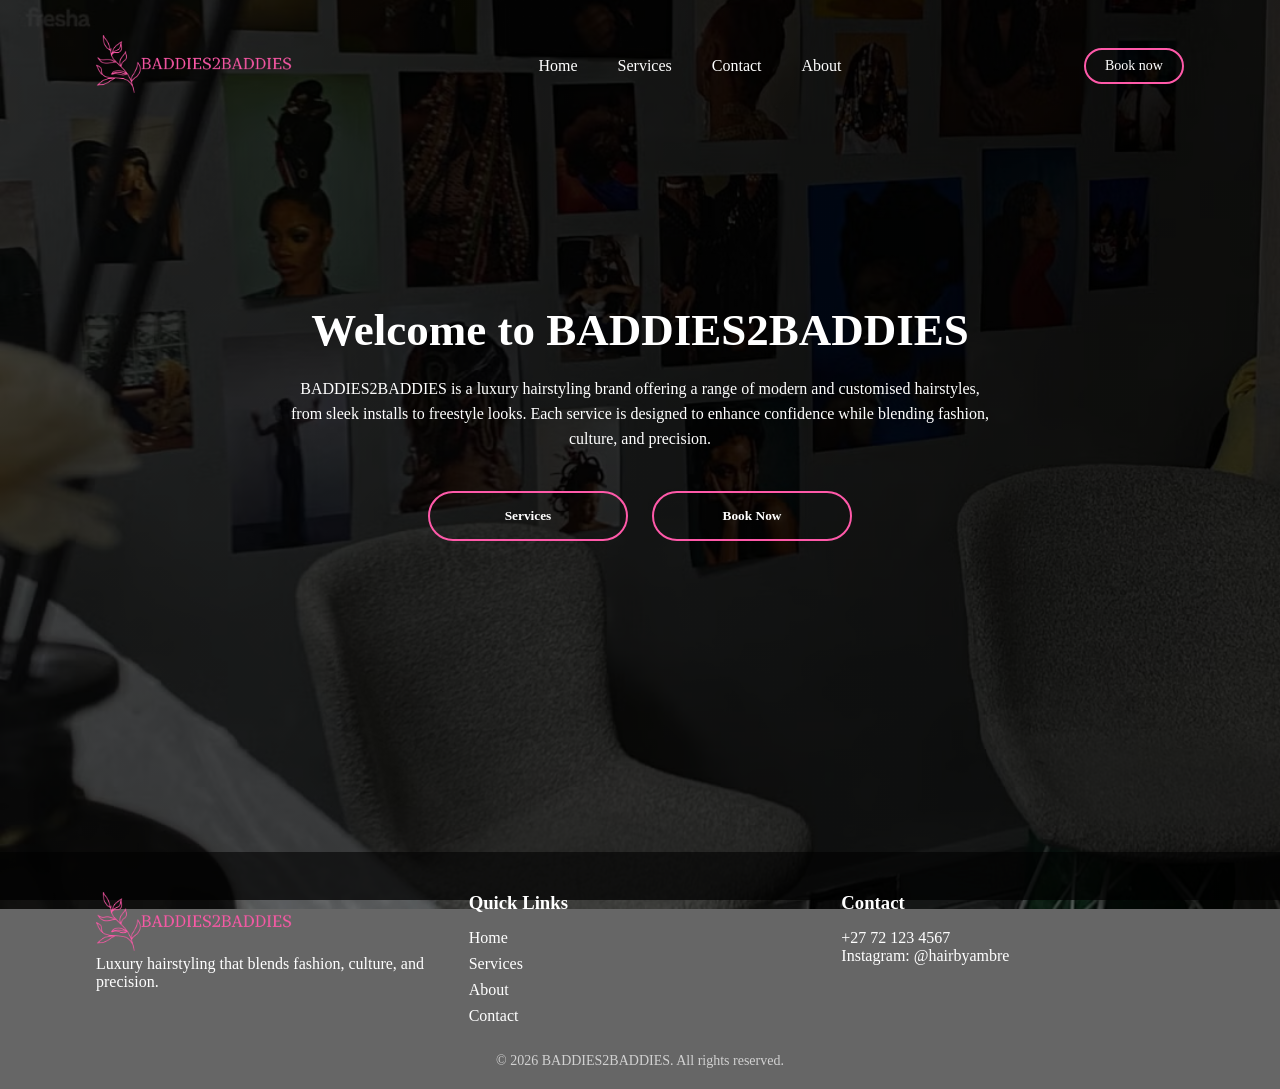
<file: index.html>
<!DOCTYPE html>
<html lang="en">
<head>
    <meta charset="UTF-8">
    <meta name="viewport" content="width=device-width, initial-scale=1.0">
    <link rel="stylesheet" href="css/style.css">
    <title>Home</title>
</head>
<body>

<!--Navigation bar section-->

    <header class="banner">
        <nav class="navbar">
            <a href="index.html"><img src="Images/BADDIES2BADDIES.png" alt="Logo"></a>
            <ul id="navMenu">
                <li class="nav-item"><a href="index.html">Home</a></li>
                <li class="nav-item"><a href="Services.html">Services</a></li>
                <li class="nav-item"><a href="Contact Us.html">Contact</a></li>
                <li class="nav-item"><a href="About.html">About</a></li>
            </ul>
            
            <div class="mobile-buttons">
                <button onclick="location.href='Booking.html'" class="btn-nav">Book now</button>
                <button class="menu-toggle" id="menuToggle">☰</button>
            </div>
            
        </nav>
    </header>

    <main>

 <!--Hero section of the home page-->   

    <section class="home-hero">
        <div class="content">

            <h1>Welcome to BADDIES2BADDIES</h1>
            <p>
                BADDIES2BADDIES is a luxury hairstyling brand offering a range of modern and customised hairstyles,
                from sleek installs to freestyle looks. Each service is designed to enhance confidence while
                blending fashion, culture, and precision.
            </p>

            <button onclick="location.href='Services.html'" class="btn-hero"><span></span>Services</button>
            <button onclick="location.href='Booking.html'" class="btn-hero"><span></span>Book Now</button>
        
        </div>
    </section>

    </main>

    <!--Footer section of the home page-->

    <footer class="footer">
        <div class="footer-content">
<!--logo section of the footer-->
            <div class="footer-left">
                <a href="index.html"><img src="Images/BADDIES2BADDIES.png" alt="Logo"></a>
                <p>Luxury hairstyling that blends fashion, culture, and precision.</p>
            </div>
<!--navigation links section of the footer-->
            <div class="footer-center">
                <h3>Quick Links</h3>
                <a href="index.html">Home</a>
                <a href="Services.html">Services</a>
                <a href="About.html">About</a>
                <a href="Contact Us.html">Contact</a>
            </div>
<!--contact information section of the footer-->
            <div class="footer-right">
                <h3>Contact</h3>
                <p>+27 72 123 4567</p>
                <p>Instagram: @hairbyambre</p>
            </div>

        </div>

        <div class="footer-bottom">
            <p>&copy; 2026 BADDIES2BADDIES. All rights reserved.</p>
        </div>
    </footer>

    <script src="js/script.js"></script>

</body>
</html>
</file>
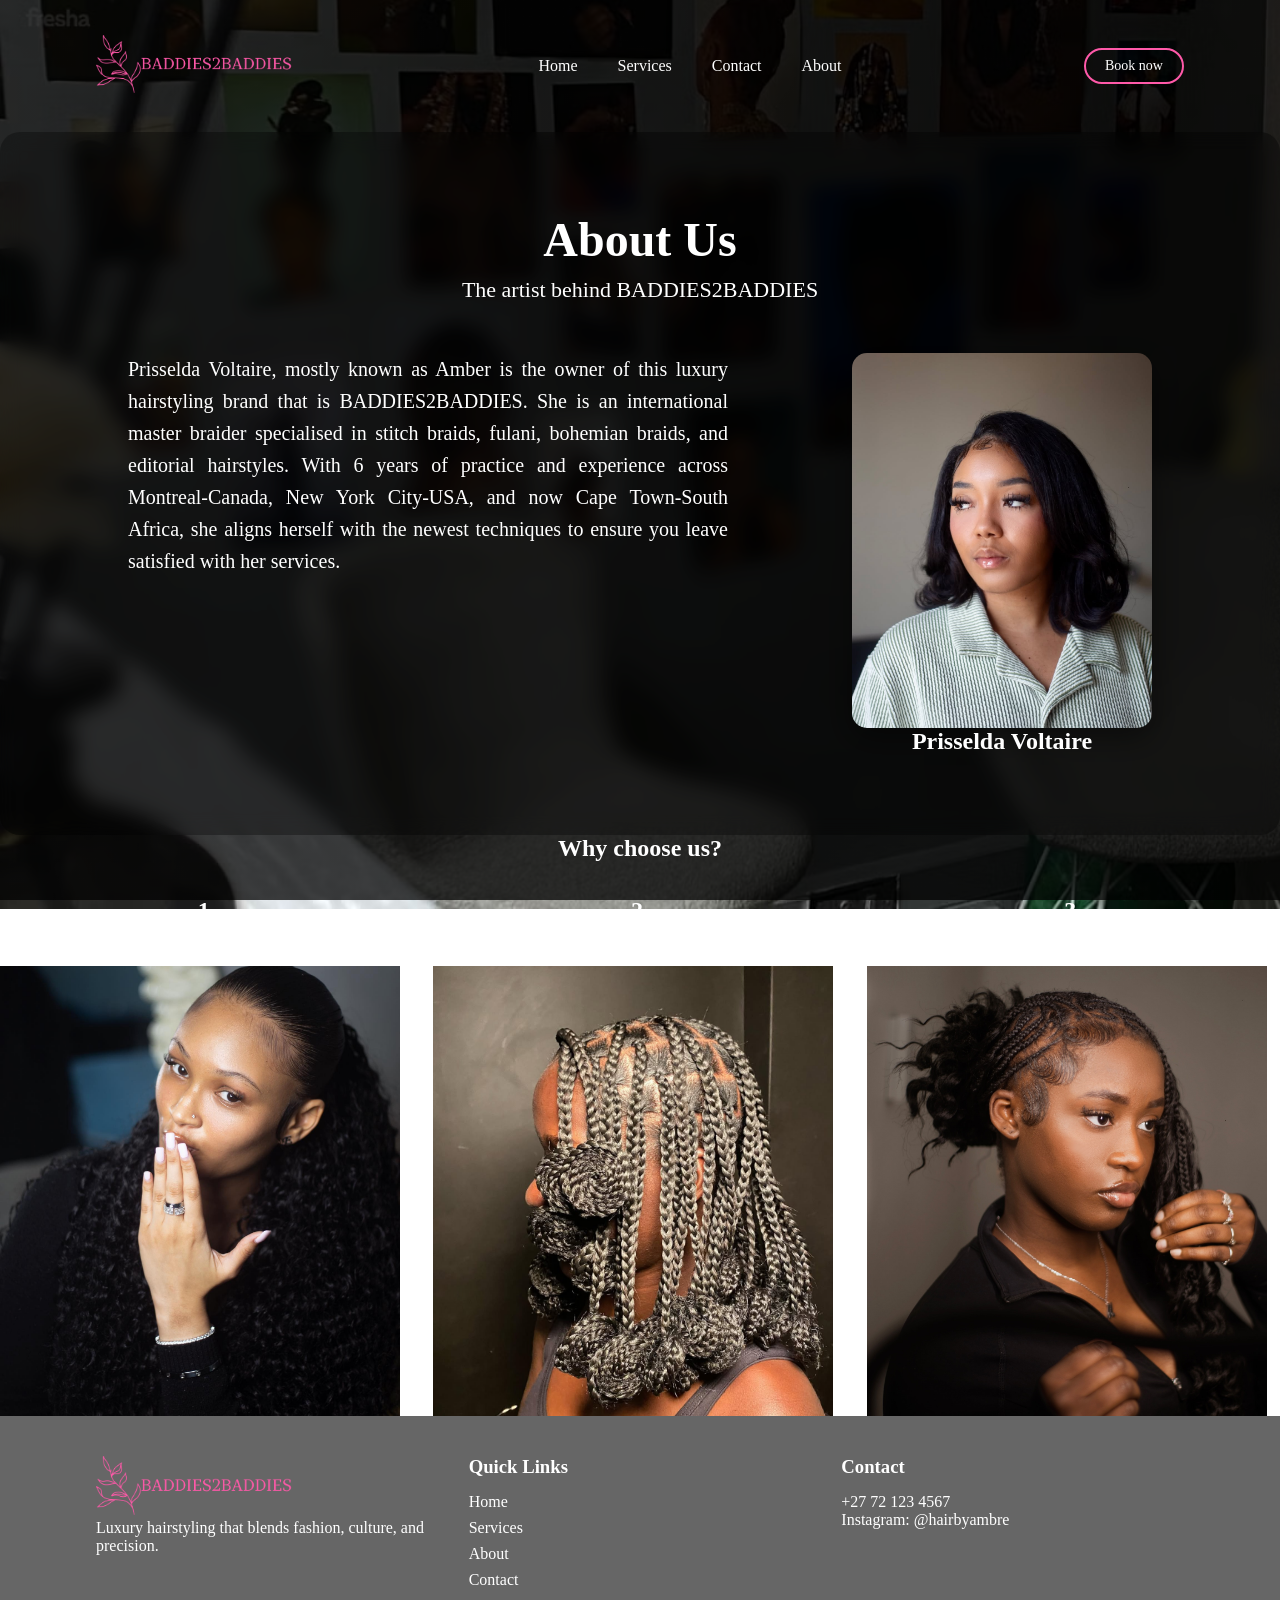
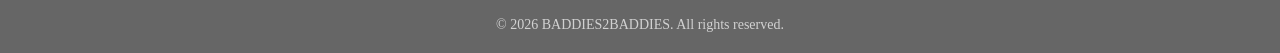
<file: About.html>
<!DOCTYPE html>
<html lang="en">

<head>
    <meta charset="UTF-8">
    <meta name="viewport" content="width=device-width, initial-scale=1.0">
    <link rel="stylesheet" href="css/style.css">
    <title>About Us</title>
</head>
<body>

    <!--Navigation bar section-->

    <header class="banner">
        <nav class="navbar">
            <a href="index.html"><img src="Images/BADDIES2BADDIES.png" alt="Logo"></a>
            <ul id="navMenu">
                <li class="nav-item"><a href="index.html">Home</a></li>
                <li class="nav-item"><a href="Services.html">Services</a></li>
                <li class="nav-item"><a href="Contact Us.html">Contact</a></li>
                <li class="nav-item"><a href="About.html">About</a></li>
            </ul>
            
            <div class="mobile-buttons">
                <button onclick="location.href='Booking.html'" class="btn-nav">Book now</button>
                <button class="menu-toggle" id="menuToggle">☰</button>
            </div>
            
        </nav>
    </header>

<main>

<!--Hero section-->

    <section class="about-section">
        <div class="about-heading">
            <h1>About Us</h1>
            <h2>The artist behind BADDIES2BADDIES</h2>
        </div>

        <div class="about-row">

            <div class="about-left">
                <p>
                Prisselda Voltaire, mostly known as Amber is the owner of this luxury hairstyling brand that is BADDIES2BADDIES.
                She is an international master braider specialised in stitch braids, fulani, bohemian braids, and editorial hairstyles.
                With 6 years of practice and experience across Montreal-Canada, New York City-USA, and now Cape Town-South Africa,
                she aligns herself with the newest techniques to ensure you leave satisfied with her services.
                </p>
            </div>

            <div class="about-right">
                <img src="Images/Amber1.jpg" alt="Artist image">
                <h2>Prisselda Voltaire</h2>
            </div>

        </div>
    </section>

    <!--Features of the About page-->
    <section class="about-benefits">

        <h1>Why choose us?</h1>
            
        <div class="about-benefits-row">
            <div class="about-benefits-box">
                <h2>1.</h2>
                <h3>Attention to details</h3>
                <img src="Images/gallery1.jpg">
            </div>
                
            <div class="about-benefits-box">
                <h2>2.</h2>
                <h3>Customised looks</h3>
                <img src="Images/designbraids.jpg">
            </div>

            <div class="about-benefits-box">
                <h2>3.</h2>
                <h3>Flawless results</h3>
                <img src="Images/gallery6.jpg">
            </div>
        </div>

    </section>

</main>

<!--Footer section of the about page-->

    <footer class="footer">
        <div class="footer-content">
<!--logo section of the footer-->
            <div class="footer-left">
                <a href="index.html"><img src="Images/BADDIES2BADDIES.png" alt="Logo"></a>
                <p>Luxury hairstyling that blends fashion, culture, and precision.</p>
            </div>
<!--navigation links section of the footer-->
            <div class="footer-center">
                <h3>Quick Links</h3>
                <a href="index.html">Home</a>
                <a href="Services.html">Services</a>
                <a href="About.html">About</a>
                <a href="Contact Us.html">Contact</a>
            </div>
<!--contact information section of the footer-->
            <div class="footer-right">
                <h3>Contact</h3>
                <p>+27 72 123 4567</p>
                <p>Instagram: @hairbyambre</p>
            </div>

        </div>

        <div class="footer-bottom">
            <p>&copy; 2026 BADDIES2BADDIES. All rights reserved.</p>
        </div>
    </footer>

<script src="js/script.js"></script>

</body>
</html>
</file>
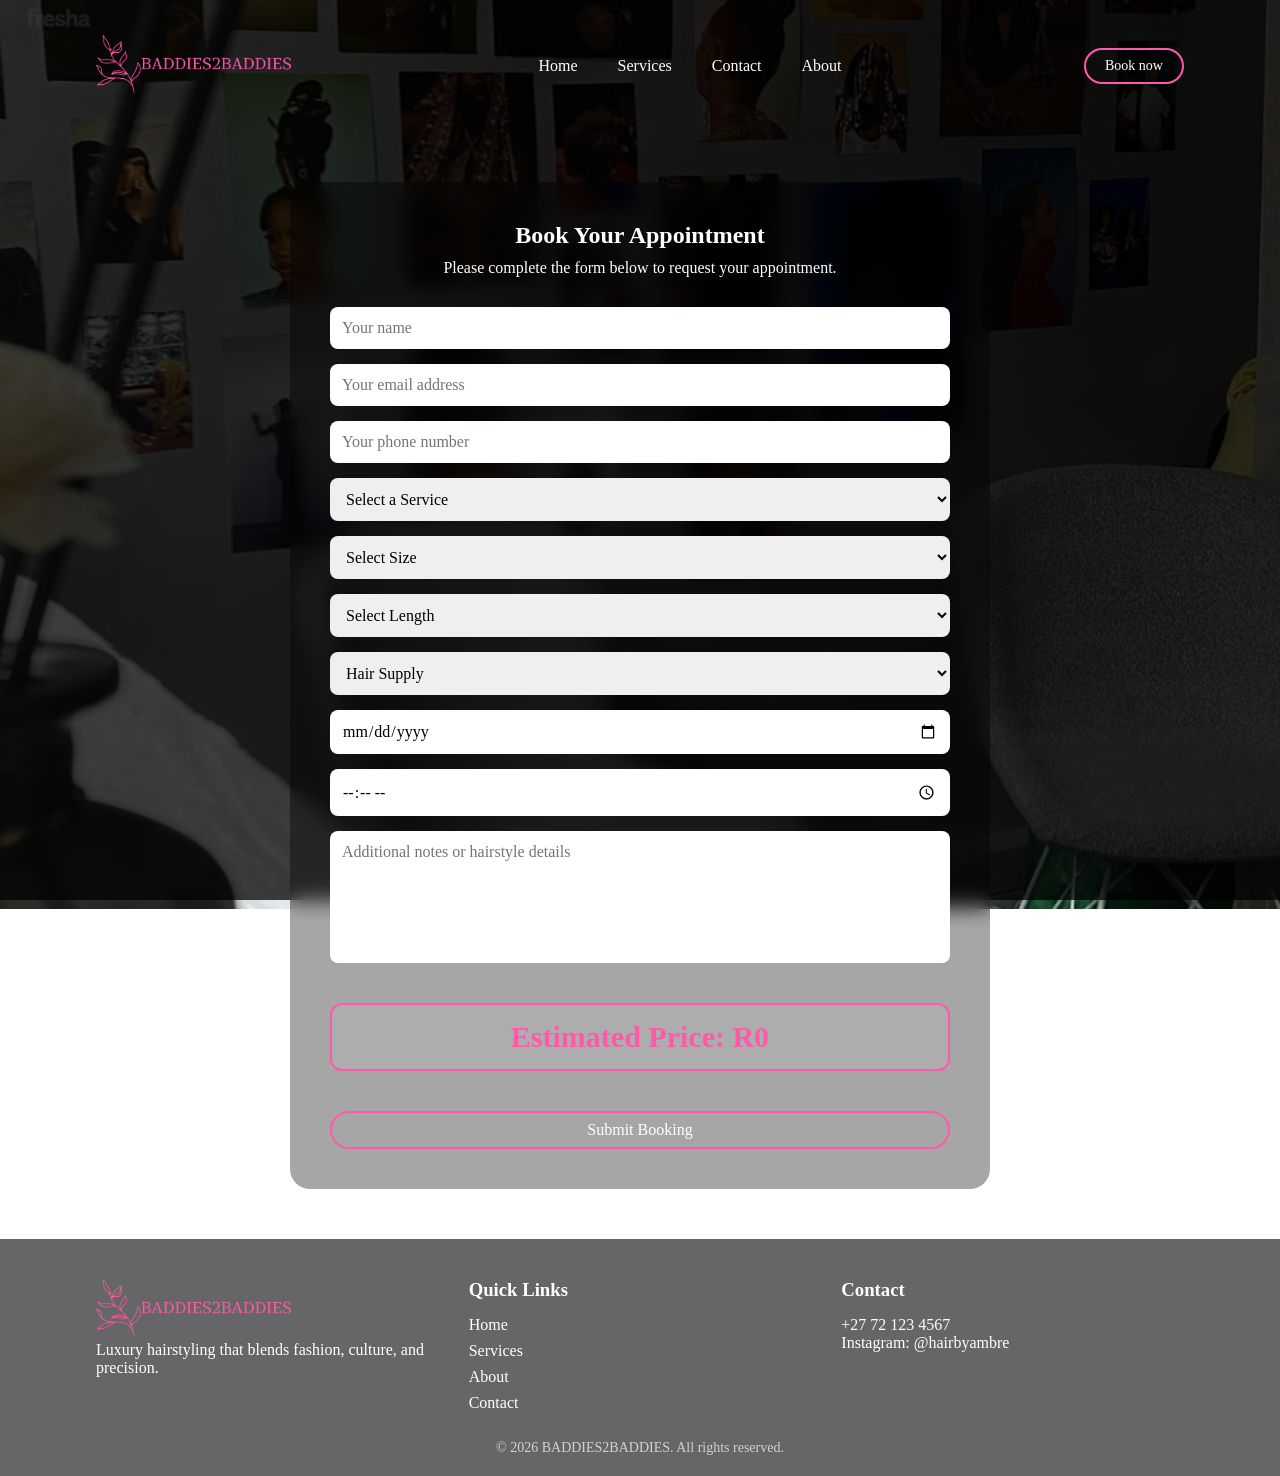
<file: Booking.html>
<!DOCTYPE html>
<html lang="en">
<head>
    <meta charset="UTF-8">
    <meta name="viewport" content="width=device-width, initial-scale=1.0">
    <link rel="stylesheet" href="css/style.css">
    <title>Booking</title>
</head>
<body>
    
<!--Navigation bar section-->

    <header class="banner">
        <nav class="navbar">
            <a href="index.html"><img src="Images/BADDIES2BADDIES.png" alt="Logo"></a>
            <ul id="navMenu">
                <li class="nav-item"><a href="index.html">Home</a></li>
                <li class="nav-item"><a href="Services.html">Services</a></li>
                <li class="nav-item"><a href="Contact Us.html">Contact</a></li>
                <li class="nav-item"><a href="About.html">About</a></li>
            </ul>
            
            <div class="mobile-buttons">
                <button onclick="location.href='Booking.html'" class="btn-nav">Book now</button>
                <button class="menu-toggle" id="menuToggle">☰</button>
            </div>
            
        </nav>
    </header>

<!--Hero section of the booking page-->

    <main>
        <section class="booking-section">
            <div class="booking-heading">
                <h1>Book Your Appointment</h1>
                <p>Please complete the form below to request your appointment.</p>
            </div>

            <!--Booking form section of the booking page-->

        <form class="booking-form" id="bookingForm">
            <input type="text" id="name" placeholder="Your name" required>
            <input type="email" id="email" placeholder="Your email address" required>
            <input type="tel" id="phone" placeholder="Your phone number" required>

        <select id="service" required>
            <option value="">Select a Service</option>
            <option value="Knotless Braids">Knotless Braids</option>
            <option value="Fulani Braids">Fulani Braids</option>
            <option value="Stitch Braids">Stitch Braids</option>
            <option value="Locs & Protective Styles">Locs & Protective Styles</option>
            <option value="Quick Hairstyles">Quick Hairstyles</option>
            <option value="Intricate Hairstyles / New Designs">Intricate Hairstyles / New Designs</option> 
        </select>

        <select id="size" required>
            <option value="">Select Size</option>
            <option value="Small">Small</option>
            <option value="Medium">Medium</option>
            <option value="Large">Large</option>
        </select>

        <select id="length" required>
            <option value="">Select Length</option>
            <option value="Shoulder Length">Shoulder Length</option>
            <option value="Mid-Back Length">Mid-Back Length</option>
            <option value="Waist Length">Waist Length</option>
            <option value="Extra Long">Extra Long</option>
        </select>

        <select id="hairSupply" required>
            <option value="">Hair Supply</option>
            <option value="Salon Provides Hair">Salon Provides Hair</option>
            <option value="I Will Bring My Own Hair">I Will Bring My Own Hair</option>
        </select>

            <input type="date" id="date" required>
            <input type="time" id="time" required>
            <textarea id="notes" rows="6" placeholder="Additional notes or hairstyle details"></textarea>
            <p id="estimatedPrice">Estimated Price: R0</p>
            <button type="submit" class="btn-nav">Submit Booking</button>
        </form>
        </section>

    </main>

    <!--Footer section of the booking page-->

    <footer class="footer">
        <div class="footer-content">
<!--logo section of the footer-->
            <div class="footer-left">
                <a href="index.html"><img src="Images/BADDIES2BADDIES.png" alt="Logo"></a>
                <p>Luxury hairstyling that blends fashion, culture, and precision.</p>
            </div>
<!--navigation links section of the footer-->
            <div class="footer-center">
                <h3>Quick Links</h3>
                <a href="index.html">Home</a>
                <a href="Services.html">Services</a>
                <a href="About.html">About</a>
                <a href="Contact Us.html">Contact</a>
            </div>
<!--contact information section of the footer-->
            <div class="footer-right">
                <h3>Contact</h3>
                <p>+27 72 123 4567</p>
                <p>Instagram: @hairbyambre</p>
            </div>

        </div>

        <div class="footer-bottom">
            <p>&copy; 2026 BADDIES2BADDIES. All rights reserved.</p>
        </div>
    </footer>

<script src="js/script.js"></script>

</body>
</html>
</file>
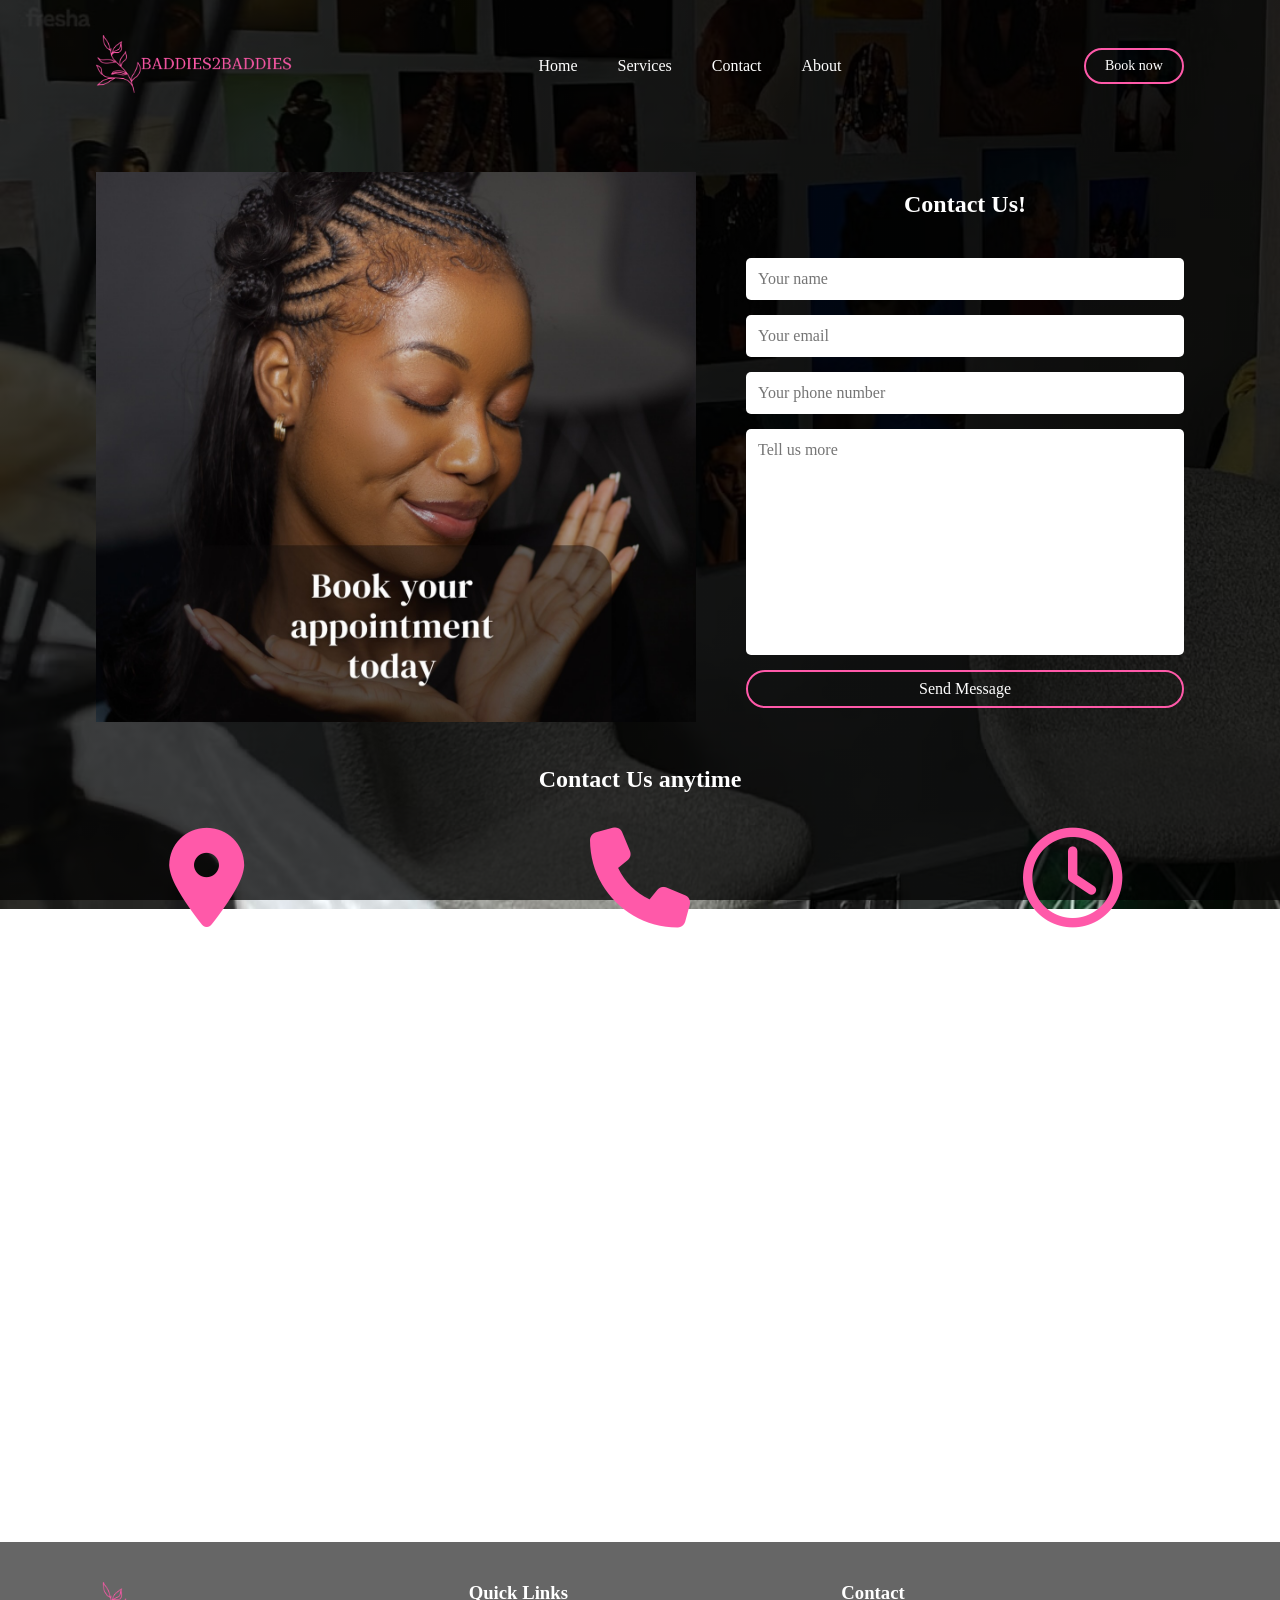
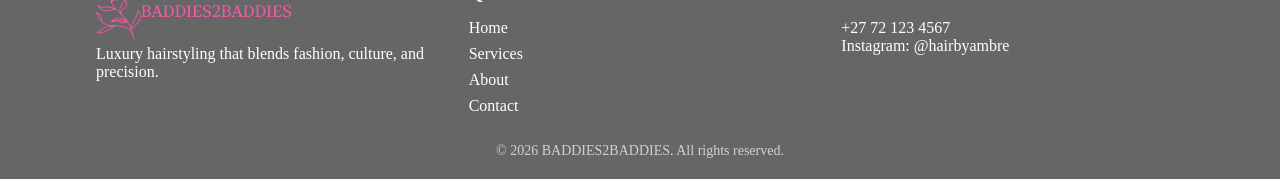
<file: Contact Us.html>
<!DOCTYPE html>
<html lang="en">
<head>
    <meta charset="UTF-8">
    <meta name="viewport" content="width=device-width, initial-scale=1.0">
    <link rel="stylesheet" href="css/style.css">
    <link rel="stylesheet" href="https://cdnjs.cloudflare.com/ajax/libs/font-awesome/6.4.0/css/all.min.css">
    <title>Contact Us</title>
</head>
<body>

    <!--Navigation bar section-->

    <header class="banner">
        <nav class="navbar">
            <a href="index.html"><img src="Images/BADDIES2BADDIES.png" alt="Logo"></a>
            <ul id="navMenu">
                <li class="nav-item"><a href="index.html">Home</a></li>
                <li class="nav-item"><a href="Services.html">Services</a></li>
                <li class="nav-item"><a href="Contact Us.html">Contact</a></li>
                <li class="nav-item"><a href="About.html">About</a></li>
            </ul>
            
            <div class="mobile-buttons">
                <button onclick="location.href='Booking.html'" class="btn-nav">Book now</button>
                <button class="menu-toggle" id="menuToggle">☰</button>
            </div>
            
        </nav>
    </header>

    <main>

        <!--Hero section-->

        <section class="contactus">
            <div class="contactus-left">

                <img src="Images/bookyourapointment.jpg" alt="Contact Us Image">

            </div>
<!--Form section-->
            <div class="contactus-right">
                <h1>Contact Us!</h1>

                <form class="contact-form">
                    <input type="text" placeholder="Your name" required>
                    <input type="email" placeholder="Your email" required>
                    <input type="tel" placeholder="Your phone number">
                    <textarea placeholder="Tell us more" rows="10" required></textarea>
                    <button type="submit" class="btn-nav">Send Message</button>
                </form>
            </div>
        </section>

 <!--Features of the Contact Us page-->  

        <section class="contactus-findus">
            <h1>Contact Us anytime</h1>

            <div class="contactus-findus-row">
                <div class="contactus-findus-item">
                    <i class="fa-solid fa-location-dot"></i>
                    <h2>Our Address</h2>
                    <p>12 Jetty Street, 3rd floor,Cape Town <br>City Centre, Cape Town, Western Cape</p>
                </div>

                <div class="contactus-findus-item">
                    <i class="fa-solid fa-phone"></i>
                    <h2>Phone/Social</h2>
                    <p>+72 123 4567</p>
                    <p>Instagram:@hairbyambre</p>
                </div>

                <div class="contactus-findus-item">
                    <i class="fa-regular fa-clock"></i>
                    <h2>Opening Hours</h2>
                    <p>MON-SUN, 9AM-6PM</p>
                    <p>SATURDAY, CLOSED</p>
                </div>

            </div>
                
        </section>

<!--Map section-->

        <section class="map-section">
            <h2>Find Us</h2>
            <iframe
                src="https://www.google.com/maps?q=12%20Jetty%20Street%20Cape%20Town&output=embed"
                width="100%"
                height="400"
                style="border:0;"
                allowfullscreen=""
                loading="lazy">
            </iframe>
        </section>

</main>

    <footer class="footer">
        <div class="footer-content">
<!--logo section of the footer-->
            <div class="footer-left">
                <a href="index.html"><img src="Images/BADDIES2BADDIES.png" alt="Logo"></a>
                <p>Luxury hairstyling that blends fashion, culture, and precision.</p>
            </div>
<!--navigation links section of the footer-->
            <div class="footer-center">
                <h3>Quick Links</h3>
                <a href="index.html">Home</a>
                <a href="Services.html">Services</a>
                <a href="About.html">About</a>
                <a href="Contact Us.html">Contact</a>
            </div>
<!--contact information section of the footer-->
            <div class="footer-right">
                <h3>Contact</h3>
                <p>+27 72 123 4567</p>
                <p>Instagram: @hairbyambre</p>
            </div>

        </div>

        <div class="footer-bottom">
            <p>&copy; 2026 BADDIES2BADDIES. All rights reserved.</p>
        </div>
    </footer>

<script src="js/script.js"></script>

</body>
</html>
</file>
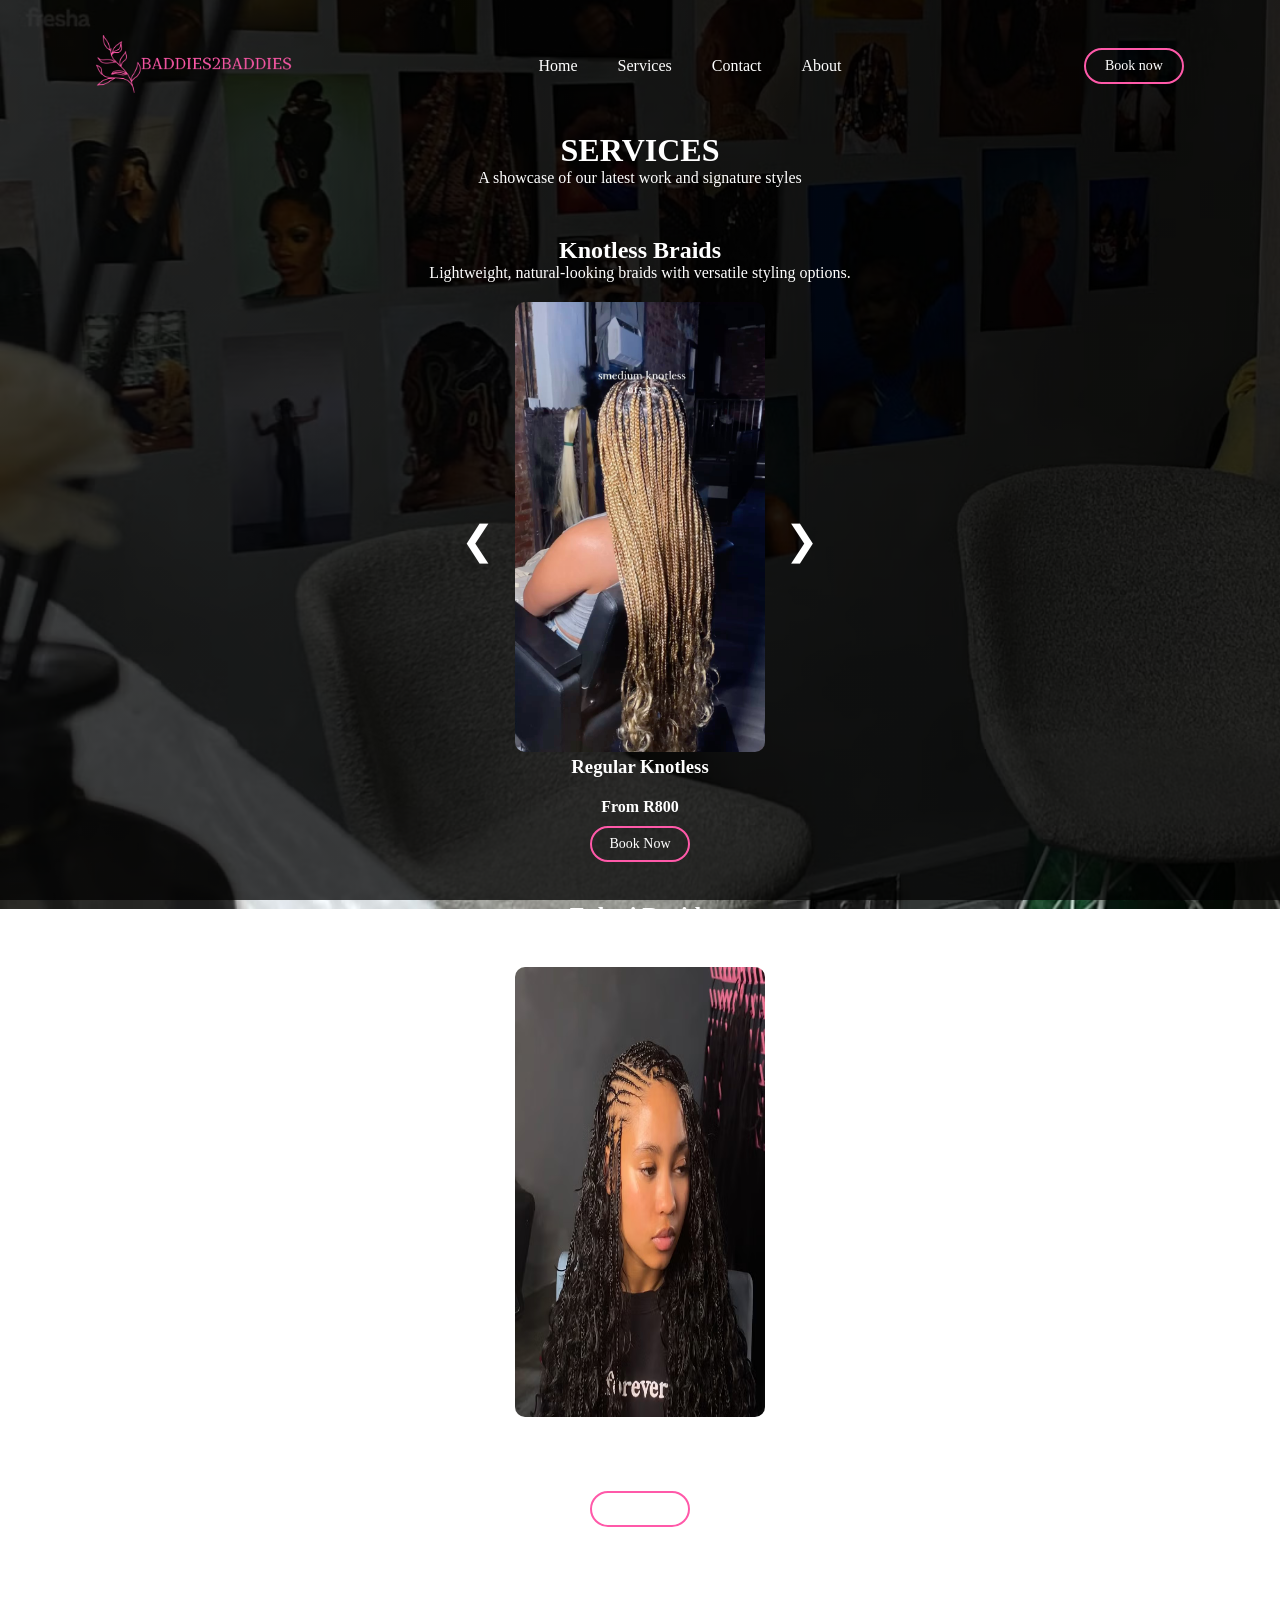
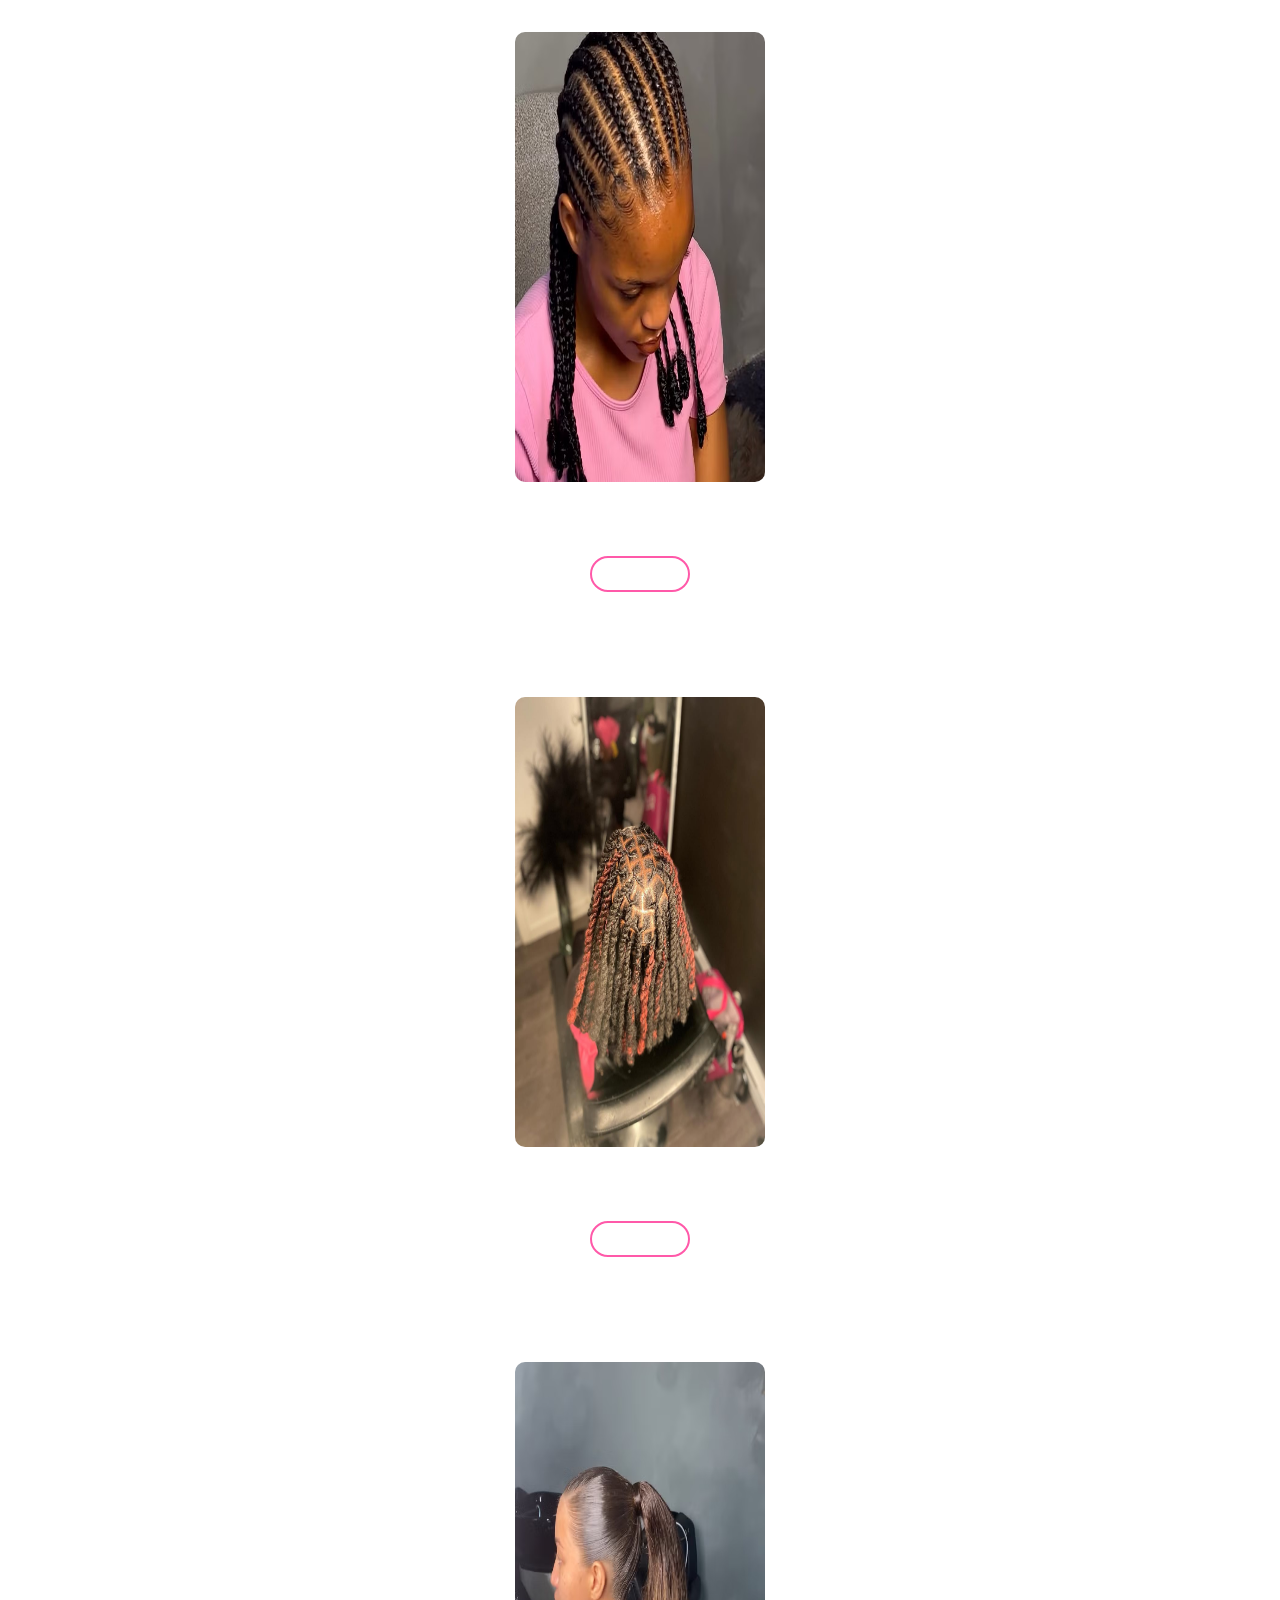
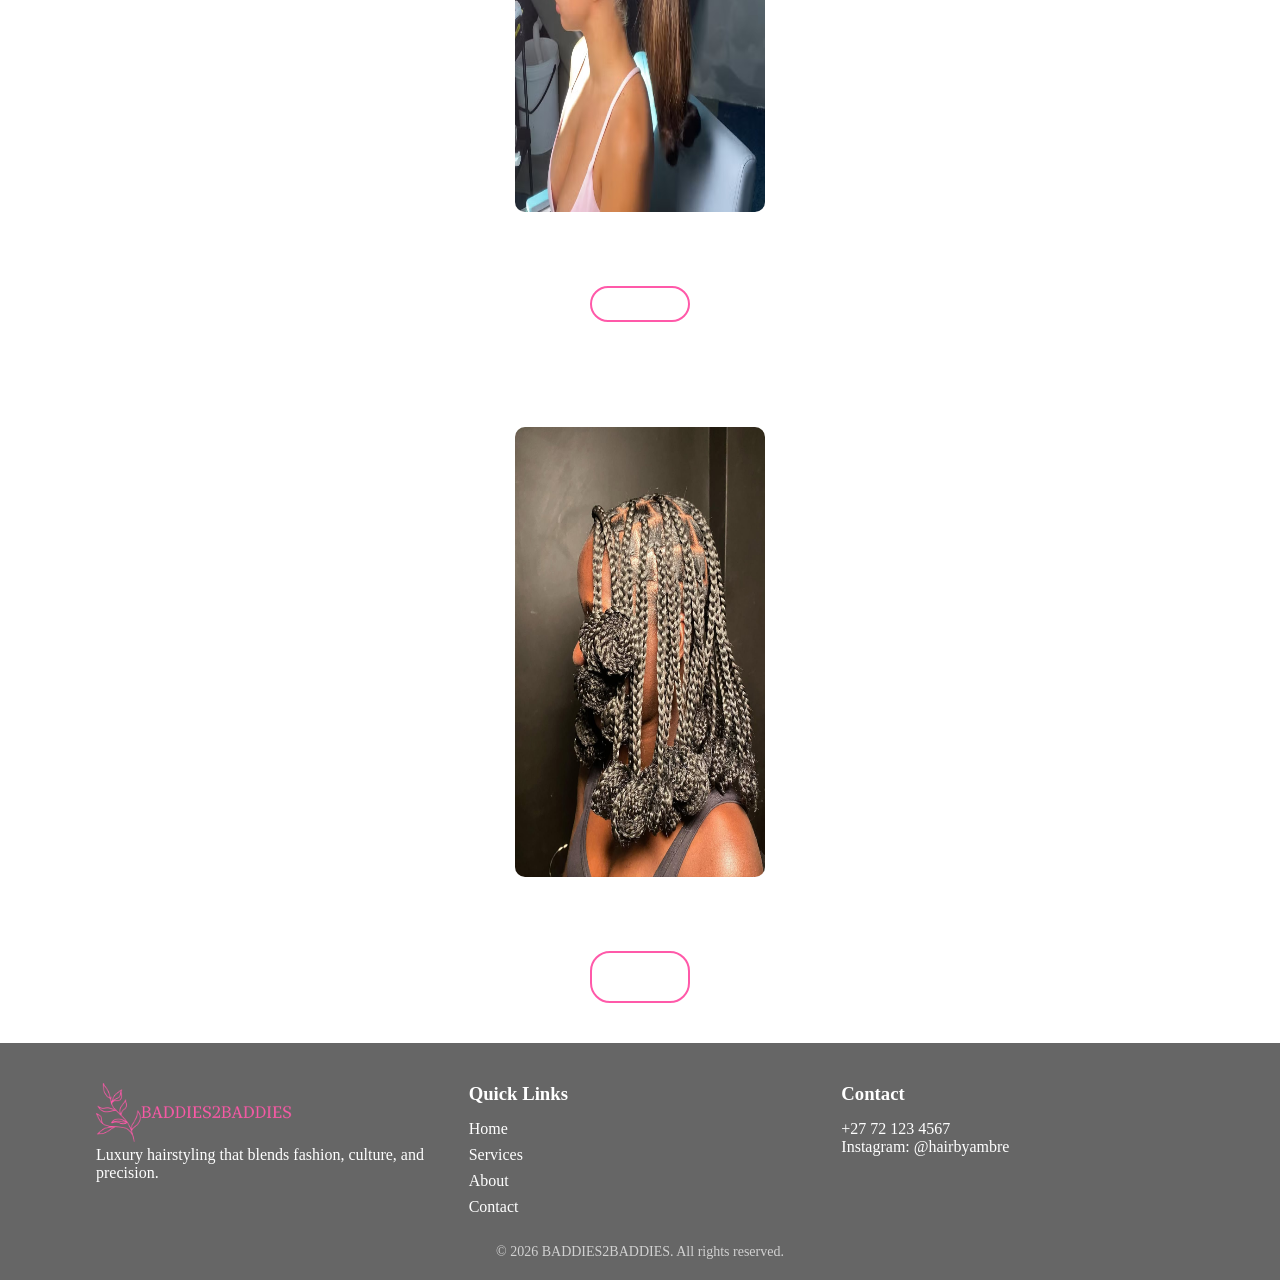
<file: Services.html>
<!DOCTYPE html>
<html lang="en">
<head>
    <meta charset="UTF-8">
    <meta name="viewport" content="width=device-width, initial-scale=1.0">
    <link rel="stylesheet" href="css/style.css">
    <title>Services</title>
</head>
<body>

<!--Navigation bar section-->

    <header class="banner">
        <nav class="navbar">
            <a href="index.html"><img src="Images/BADDIES2BADDIES.png" alt="Logo"></a>
            <ul id="navMenu">
                <li class="nav-item"><a href="index.html">Home</a></li>
                <li class="nav-item"><a href="Services.html">Services</a></li>
                <li class="nav-item"><a href="Contact Us.html">Contact</a></li>
                <li class="nav-item"><a href="About.html">About</a></li>
            </ul>
            
            <div class="mobile-buttons">
                <button onclick="location.href='Booking.html'" class="btn-nav">Book now</button>
                <button class="menu-toggle" id="menuToggle">☰</button>
            </div>
            
        </nav>
    </header>

   <main>

<!--Services section of the services page-->

<div class="services">

    <div class="services-heading">
        <h1>SERVICES</h1>
        <p>A showcase of our latest work and signature styles</p>
    </div>

    <section class="service-card">
        <h2>Knotless Braids</h2>
        <p>Lightweight, natural-looking braids with versatile styling options.</p>

        <div class="slider">
            <button class="slider-btn" id="prevKnotless">&#10094;</button>

            <div class="option">
                <img id="knotlessImage" src="Images/knotlessbraids3.jpg" alt="Knotless Braids">
                <h3 id="knotlessTitle">Regular Knotless</h3>
            </div>

            <button class="slider-btn" id="nextKnotless">&#10095;</button>
        </div>

        <p class="price">From R800</p>

        <button onclick="location.href='Booking.html?service=Knotless Braids'" class="btn-nav">
            Book Now
        </button>
    </section>

    <section class="service-card">
        <h2>Fulani Braids</h2>
        <p>Classic braided style with a modern, detailed finish.</p>

        <div class="slider">
            <button class="slider-btn" id="prevFulani">&#10094;</button>

            <div class="option">
                <img id="fulaniImage" src="Images/fulanibraids2.avif" alt="Fulani Braids">
                <h3 id="fulaniTitle">Small</h3>
            </div>

            <button class="slider-btn" id="nextFulani">&#10095;</button>
        </div>

        <p class="price">From R700</p>

        <button onclick="location.href='Booking.html?service=Fulani Braids'" class="btn-nav">
            Book Now
        </button>
    </section>

    <section class="service-card">
        <h2>Stitch Braids</h2>
        <p>Neat and defined braids with clean parting and precision.</p>

        <div class="slider">
            <button class="slider-btn" id="prevStitch">&#10094;</button>

            <div class="option">
                <img id="stitchImage" src="Images/stitchbraids.avif" alt="Stitch Braids">
                <h3 id="stitchTitle">Simple</h3>
            </div>

            <button class="slider-btn" id="nextStitch">&#10095;</button>
        </div>

        <p class="price">From R600</p>

        <button onclick="location.href='Booking.html?service=Stitch Braids'" class="btn-nav">
            Book Now
        </button>
    </section>

    <section class="service-card">
        <h2>Different Types of Locs</h2>
        <p>Durable, stylish options that protect your natural hair.</p>

        <div class="slider">
            <button class="slider-btn" id="prevLocs">&#10094;</button>

            <div class="option">
                <img id="locsImage" src="Images/invisiblelocs.jpg" alt="Locs">
                <h3 id="locsTitle">Invisible Locs</h3>
            </div>

            <button class="slider-btn" id="nextLocs">&#10095;</button>
        </div>

        <p class="price">From R900</p>

        <button onclick="location.href='Booking.html?service=Locs & Protective Styles'" class="btn-nav">
            Book Now
        </button>
    </section>

    <section class="service-card">
        <h2>Quick Hairstyles</h2>
        <p>Fast, stylish looks for everyday wear or special occasions.</p>

        <div class="slider">
            <button class="slider-btn" id="prevQuick">&#10094;</button>

            <div class="option">
                <img id="quickImage" src="Images/ponytail.avif" alt="Quick Hairstyles">
                <h3 id="quickTitle">Ponytail</h3>
            </div>

            <button class="slider-btn" id="nextQuick">&#10095;</button>
        </div>

        <p class="price">From R300</p>

        <button onclick="location.href='Booking.html?service=Quick Hairstyles'" class="btn-nav">
            Book Now
        </button>
    </section>

    <section class="service-card">
        <h2>Intricate Hairstyles / New Designs</h2>
        <p>Custom, creative and freestyle hairstyles tailored to your vision.</p>

        <div class="slider">
            <button class="slider-btn" id="prevDesign">&#10094;</button>

            <div class="option">
                <img id="designImage" src="Images/designbraids.jpg" alt="Intricate Hairstyles">
                <h3 id="designTitle">Custom Design</h3>
            </div>

            <button class="slider-btn" id="nextDesign">&#10095;</button>
        </div>

        <p class="price">Price on Request</p>

        <button onclick="location.href='Booking.html?service=Intricate Hairstyles / New Designs'" class="btn-nav">
            Request a Quote
        </button>
    </section>

</div>

   </main>

<!--Footer section of the services page-->

   <footer class="footer">
        <div class="footer-content">
<!--logo section of the footer-->
            <div class="footer-left">
                <a href="index.html"><img src="Images/BADDIES2BADDIES.png" alt="Logo"></a>
                <p>Luxury hairstyling that blends fashion, culture, and precision.</p>
            </div>
<!--navigation links section of the footer-->
            <div class="footer-center">
                <h3>Quick Links</h3>
                <a href="index.html">Home</a>
                <a href="Services.html">Services</a>
                <a href="About.html">About</a>
                <a href="Contact Us.html">Contact</a>
            </div>
<!--contact information section of the footer-->
            <div class="footer-right">
                <h3>Contact</h3>
                <p>+27 72 123 4567</p>
                <p>Instagram: @hairbyambre</p>
            </div>

        </div>

        <div class="footer-bottom">
            <p>&copy; 2026 BADDIES2BADDIES. All rights reserved.</p>
        </div>
    </footer>

<script src="js/script.js"></script>

</body>
</html>
</file>
<file: css/style.css>
*{
    margin: 0;
    padding:0;
    box-sizing: border-box;

    
}
body{
    font-family: 'Times New Roman', Times, serif;
    overflow-x:hidden;
    background-image: linear-gradient(rgba(0,0,0,0.75),rgba(0,0,0,0.75)),url("../Images/Venue.avif"); 
    background-repeat:no-repeat; 
    background-position:center; 
    background-size:cover;
    background-attachment: fixed;
    min-height: 100vh;
}
/*Style for the background*/
.banner{
    width:100%;
    position:relative;
}

/* Navigation Bar layout */

.navbar{
    display: flex;
    width: 85%;
    margin: auto;
    padding:35px 0;
    align-items: center;
    justify-content: space-between;
    border-radius:100px;

}

/*Navigation links*/


.nav-item{
    list-style: none;
    display:inline-block;
    margin: 0 20px;
    position:relative;
}

/*This creates a hidden underline effect for each navigation item */

.nav-item::after{
    content: '';
    height:3px;
    width:0%;
    background:#ff59a9; /*this is the color of the underline*/
    position:absolute;
    left:0;/*So the animation starts from the left*/
    bottom: 0px;
    transition: 0.5s;
}

.nav-item:hover::after{
    width:100%;

}

.navbar ul{
    display:flex;
}

.navbar ul li a{
    text-decoration: none;
    color:white;
}
/*This is to align the items inside the navigation bar*/
.navbar ul li{
    display:flex;
    align-items:center;
}

/*Style for the navigation's button*/

.btn-nav{
    width: 100px;
    padding: 8px 16px;
    border-radius: 20px;
    border:2px solid #ff59a9;
    background: transparent;
    color: white;
    font-size: 14px;
    cursor: pointer;
    transition: 0.5s;
    font-family: 'Times New Roman', Times, serif;
}
.btn-nav:hover{
    background: #e14c96;
}

/* Logo */

.navbar img{
    width: 200px;
    height:auto;
    cursor:pointer;

}

/*Homepage's hero section*/
.home-hero{
    min-height: calc(100vh - 180px);
    display: flex;
    justify-content: center;
    align-items: center;
    padding: 20px 10% 40px;
}
.content{
    width: 100%;
    max-width: 900px;
    margin:0 auto;
    text-align: center;
    color: #fff; 
    transform: translateY(-90px);
    
}
.content h1 {
    font-size: 45px;
    margin-top: 80px;

}
.content p {
    max-width: 700px;
    margin:20px auto;
    font-weight:100;
    line-height: 25px;
    text-align: center;

}

/*Style for the buttons 'Services'and 'Book Now' on the page*/
.btn-hero{
    width: 200px;
    padding: 15px 0;
    text-align:center;
    margin: 20px 10px;
    border-radius: 25px;
    font-weight:bold;
    border:2px solid #ff59a9;
    background: transparent;
    color:#fff;
    cursor:pointer;
    position:relative;
    overflow:hidden;
    display:inline-block;
    text-decoration: none;
    font-family: 'Times New Roman', Times, serif;

}
span{
    background:#ff59a9;
    height:100%;
    width: 0%;
    border-radius: 25px;
    position: absolute;
    left:0;
    bottom:0;
    z-index:-1;
    transition:0.5s;
    
}
.btn-hero:hover span{
    width:100%;

}

/*About Page styles*/

/*This styles the whole section(left and right) to have the background blurry*/
.about-section {
    padding: 80px 10%;
    color: white;
    gap: 60px;
    background: rgba(0, 0, 0, 0.3);
    backdrop-filter: blur(10px);
    border-radius: 20px;
    position: relative;
    z-index: 2;
}

/* Styling for the paragraph on the left  */
.about-left {
    flex: 1;
    text-align: left;
}
/*This styles the paragraph on the left properly*/
.about-left p {
    max-width: 600px;
    line-height: 1.6;
    margin-bottom: 20px;
    text-align: justify;
    font-size: 20px;
}

/* Styling for the image and title on the right*/

.about-right {
    display: flex;
    flex-direction:column;
    justify-content: center;
}

.about-right h2{
    text-align: center;

}
/*This styles the image and round it*/
.about-right img {
    width: 300px;
    max-width: 100%;
    border-radius: 15px;
    box-shadow: 0 10px 30px rgba(0,0,0,0.4);
}
/*This is just to make the heading sit on top of the paragraph and the image*/
.about-heading {
    text-align: center;
    color: white;
    margin-bottom: 50px;
}

.about-heading h1 {
    font-size: 48px;
    margin-bottom: 10px;
}

.about-heading h2 {
    font-size: 22px;
    font-weight: 400;
}

/*This makes the paragraph on the left and the image sit side by side*/
.about-row {
    display: flex;
    justify-content: space-between;
    gap: 50px;
}

/*This is for the next section about why they should choose this brand*/

.about-benefits{
    color: white;

  
}
.about-benefits h1{
    text-align: center;
    margin-bottom: 35px;
}

/*This div class is to make the three boxes sit next to each and they share the same styling*/

.about-benefits-row{
    display: flex;
    gap: 20px;
    justify-content: space-between;
    flex-wrap: wrap;
}

.about-benefits-box{
    flex: 1;
    min-width: 250px;
    display: flex;
    flex-direction: column;
    gap: 10px;
}

.about-benefits-box img{
    width: 400px;
    height: 450px;
    object-fit: cover;

}
.about-benefits-box h2,.about-benefits-box h3{
    text-align: center;

}

/*Contact Us Styles*/

.contactus{
    display: flex;
    gap: 50px;
    justify-content: center;
    margin:40px auto;
    align-items: stretch;
    width:85%;
    
}

/*The styling of the image on the left*/
.contactus-left img{
    width: 600px;
    object-fit: cover;
    height: 550px;
}

.contactus-left{
    color:white;
    flex: 1;
}

/*The styling for the title and the contact form on the right*/

.contactus-right{
    display: flex;
    flex-direction: column;
    gap: 20px;
    flex: 1;
    max-width: 600px;
    justify-content: center;
}
.contactus-right h1{
    text-align: center;
    color :white;
    margin-bottom:20px;
}

/*Styling for the contact form itself*/

.contact-form{
    display:flex;
    flex-direction:column;
    gap:15px;
    justify-content: center;
    width: 100%;
    min-height: 450px;
}
.contact-form input, .contact-form textarea,.contact-form button{
    width:100%;
    font-family: 'Times New Roman', Times, serif;
    font-size: 16px;
}
.contact-form input, .contact-form textarea{
    padding: 12px;
    border-radius: 5px;
    border:none;
}
.contact-form textarea{
    flex: 1;
    resize: none;
}

/*Contact details and styling for that section*/

.contactus-findus{
    color:white;
    gap: 20px;
    justify-content: space-between;
    flex-wrap: wrap;
}

/*Styling to make the each detail sit on a row side by side*/

.contactus-findus-row{
    display:flex;
    gap: 20px;
    justify-content: space-between;
    flex-wrap: wrap;
}

/*Styling for the icons*/

.contactus-findus i{
    color: #ff59a9;
    font-size: 100px;
    margin-bottom: 10px;
    text-align:center;
}

/*Styling for each box(icon,title,contact detail)*/

.contactus-findus-item{
    flex: 1;
    min-width: 250px;
    display:flex;
    flex-direction: column;
    gap: 10px;
}

.contactus-findus h1{
    text-align: center;
    margin-bottom: 35px;

} 
.contactus-findus-item p,.contactus-findus-item h2{
    text-align: center;
}

/*Styling of the map section*/

.map-section iframe{
    width: 100%;
    border-radius: 15px;
} 

.map-section{
    width: 95%;
    margin: 40px auto;
    color: white;
    text-align: center;
}

/*Services page styling*/

.services-heading{
    text-align: center;
    color: white;
    margin-bottom: 50px;
}

/*Styling of the images */

.services img{
    width: 400px;
    height: 450px;
}

.service-card{
    width: 85%;
    margin: 40px auto;
    color: white;
    text-align: center;
}
.slider{
    display:flex;
    justify-content:center;
    align-items:center;
    gap:20px;
    margin:20px 0;
}

.slider-btn{
    background:none;
    border:none;
    color:white;
    font-size:40px;
    cursor:pointer;
}

.slider-btn:hover{
    color:#ff59a9;
}

/*Styling of the general layout for the service options*/

.service-options{
    display: flex;
    gap: 20px;
    justify-content: center;
    flex-wrap: wrap;
    margin: 20px 0;
}

.option{
    width: 250px;
}

.option img{
    width: 100%;
    border-radius: 10px;
}

.price{
    margin: 10px 0;
    font-weight: bold;
}

/*Styling for the booking page*/

.booking-section{
    width: 85%;
    max-width: 700px;
    margin: 50px auto;
    padding: 40px;
    color: white;
    background: rgba(0, 0, 0, 0.35);
    backdrop-filter: blur(10px);
    border-radius: 20px;
}

/*Styling of the heading*/

.booking-heading{
    text-align: center;
    margin-bottom: 30px;
}

.booking-heading h1{
    margin-bottom: 10px;
}

/*General styling for the booking form*/

.booking-form{
    display: flex;
    flex-direction: column;
    gap: 15px;
}
#estimatedPrice{
    font-size: 30px;
    font-weight: bold;
    text-align: center;
    color: #ff59a9;
    background: rgba(255,255,255,0.08);
    border: 2px solid #ff59a9;
    border-radius: 12px;
    padding: 15px;
    margin: 25px 0;
}
/*Styling of the booking form elements*/

.booking-form input,.booking-form select,.booking-form textarea,.booking-form button{
    width: 100%;
    font-family: 'Times New Roman', Times, serif;
    font-size: 16px;
}

.booking-form input,.booking-form select,.booking-form textarea{
    padding: 12px;
    border: none;
    border-radius: 8px;
}

.booking-form textarea{
    resize: none;
}

/* Footer main container */

.footer{
    background: rgba(0, 0, 0, 0.6);
    color: white;
    padding: 40px 0 20px;
}

/* Footer content layout */
.footer-content{
    width: 85%;
    margin: auto;
    display: flex;
    justify-content: space-between;
    flex-wrap: wrap;
    gap: 30px;
}

/* Footer sections */
.footer-left,.footer-center,.footer-right{
    flex: 1;
    min-width: 200px;
}
.footer-left img{
    width: 200px;
    height:auto;
    cursor:pointer;

}

/* Footer headings */
.footer h2,.footer h3{
    margin-bottom: 15px;
}

/* Footer links */
.footer-center a{
    display: block;
    text-decoration: none;
    color: white;
    margin-bottom: 8px;
    transition: 0.3s;
}

/* Footer link hover effect */
.footer-center a:hover{
    color: #ff59a9;
}

/* Footer bottom text */
.footer-bottom{
    text-align: center;
    margin-top: 20px;
    font-size: 14px;
    opacity: 0.7;
}

/* Mobile navigation menu */

.menu-toggle{
    display: none;
    background: none;
    border: none;
    color: white;
    font-size: 30px;
    cursor: pointer;
}
.mobile-buttons{
    display:flex;
    align-items:center;
    gap:10px;
}
/* Responsive styling for tablets and smaller screens */

@media screen and (max-width: 992px){

    .navbar{
        flex-direction: row;
        justify-content: space-between;
        align-items: center;
    }

    .navbar ul{
        flex-wrap: wrap;
        justify-content: center;
        gap: 10px;
    }

    .about-row,
    .contactus{
        flex-direction: column;
        align-items: center;
    }

    .about-left p{
        max-width: 100%;
        text-align: center;
    }

    .contactus-left img{
        width: 100%;
        height: auto;
    }

    .about-benefits-box img{
        width: 100%;
        height: auto;
    }

    .content{
        transform: translateY(0);
    }

}

/* Responsive styling for phones */

@media screen and (max-width: 768px){

    .content h1{
        font-size: 32px;
    }

    .content p{
        font-size: 16px;
        line-height: 1.8;
    }

    .btn-hero{
        width: 160px;
        padding: 12px 0;
    }

    .navbar img{
        width: 150px;
    }

    .contactus{
        width: 95%;
    }

    .service-card{
        width: 95%;
    }

    .option{
        width: 100%;
        max-width: 350px;
    }

    .booking-section{
        width: 95%;
        padding: 25px;
    }

    .footer-content{
        flex-direction: column;
        text-align: center;
    }

    .footer-left,
    .footer-center,
    .footer-right{
        width: 100%;
    }

}

/* Responsive styling for very small phones */

@media screen and (max-width: 480px){

    .menu-toggle{
        display: block;
    }

    #navMenu{
        display: none;
        position: absolute;
        top: 100%;
        right: 0;
        width: 200px;
        background: rgba(0,0,0,0.95);
        flex-direction: column;
        padding: 20px;
        border-radius: 15px;
    }

    #navMenu.show{
        display: flex;
    }

    .nav-item{
        margin: 10px 0;
    }

    .content h1{
        font-size: 26px;
    }

    .content p{
        font-size: 14px;
    }

    .btn-nav{
        width: 140px;
    }

    .about-heading h1{
        font-size: 36px;
    }

    .about-heading h2{
        font-size: 18px;
    }

}
</file>
